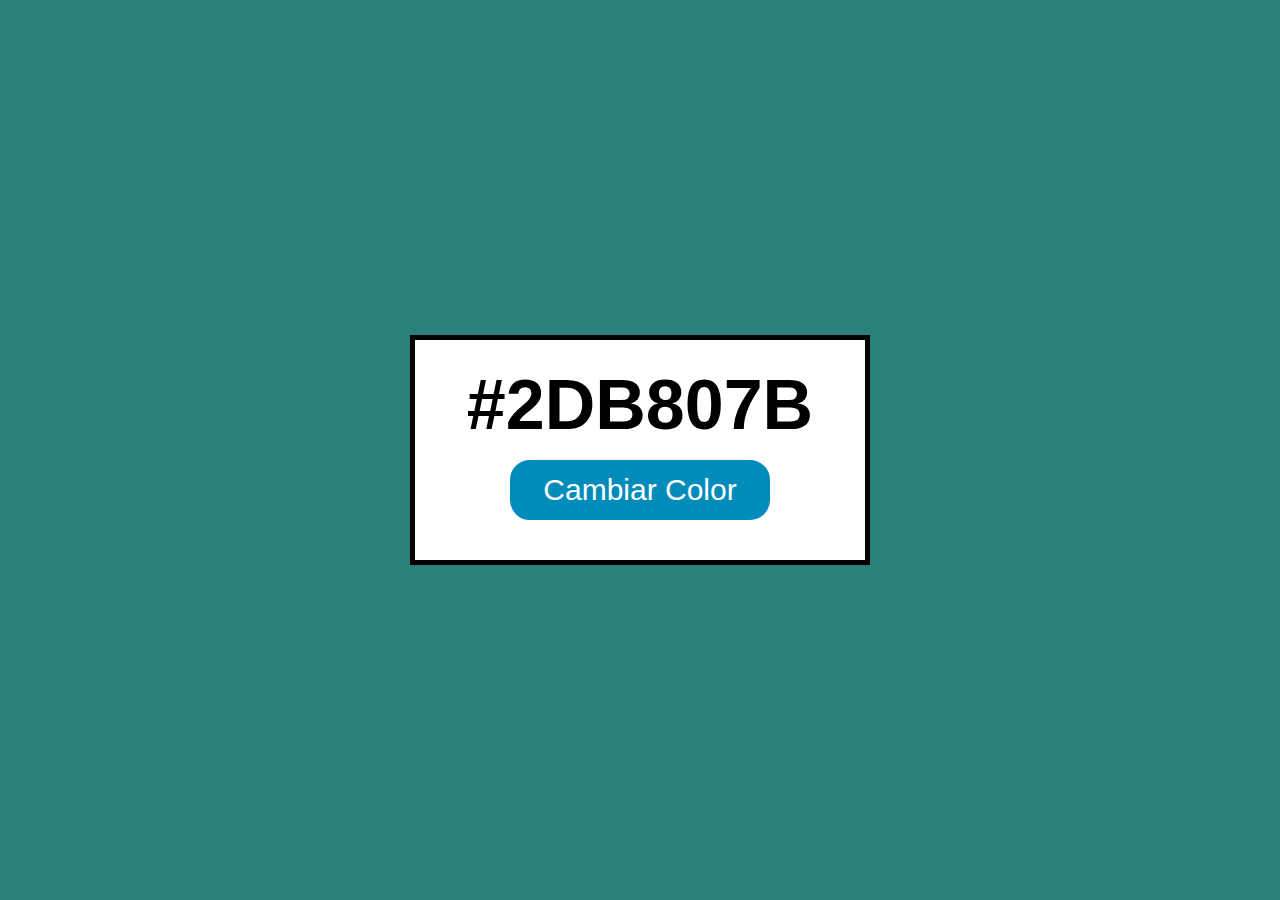
<file: color-aleatorio/index.html>
<!DOCTYPE html>
<html lang="es">
  <head>
    <meta charset="UTF-8" />
    <meta name="viewport" content="width=device-width, initial-scale=1.0" />
    <link rel="stylesheet" href="style.css" />
    <link rel="icon" href="imagenes/color.png" type="image/png" />
    <title>Color Aleatorio</title>
  </head>
  <body class="centrar-flex">
    <main id="contenedor" class="centrar-flex">
      <p id="color">#2DB807B</p>
      <button id="boton-color">Cambiar Color</button>
    </main>
    <script src="app.js"></script>
  </body>
</html>
</file>
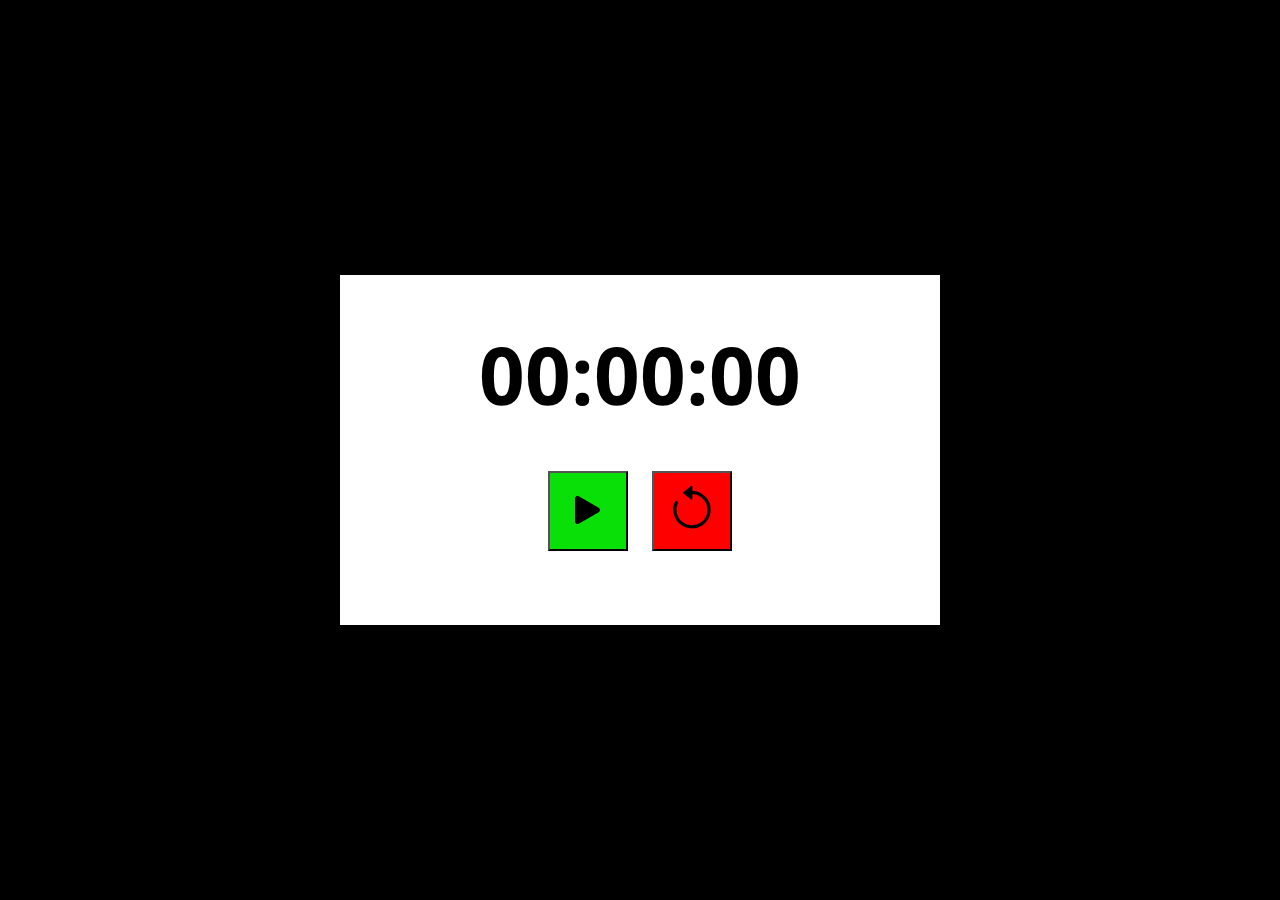
<file: cronometro/index.html>
<!DOCTYPE html>
<html lang="es">
  <head>
    <meta charset="UTF-8" />
    <meta http-equiv="X-UA-Compatible" content="IE=edge" />
    <meta name="viewport" content="width=device-width, initial-scale=1.0" />
    <link rel="shortcut icon" href="imagenes/favicon.png" type="image/png" />
    <link rel="stylesheet" href="style.css" />
    <link rel="preconnect" href="https://fonts.googleapis.com" />
    <link rel="preconnect" href="https://fonts.gstatic.com" crossorigin />
    <link
      href="https://fonts.googleapis.com/css2?family=Noto+Sans+Thai:wght@500&display=swap"
      rel="stylesheet"
    />
    <link
      rel="stylesheet"
      href="https://cdn.jsdelivr.net/npm/bootstrap-icons@1.10.3/font/bootstrap-icons.css"
    />
    <title>Mi Cronómetro</title>
  </head>

  <body>
    <main class="contenedor-principal">
      <div class="contenedor-interno">
        <div id="cronometro">00:00:00</div>
        <div class="contenedor-botones">
          <button id="boton-inicio-pausa" class="boton iniciar">
            <i class="bi bi-play-fill"></i>
          </button>
          <button id="boton-reiniciar" class="boton">
            <i class="bi bi-arrow-counterclockwise"></i>
          </button>
        </div>
      </div>
    </main>
    <script src="app.js"></script>
  </body>
</html>
</file>
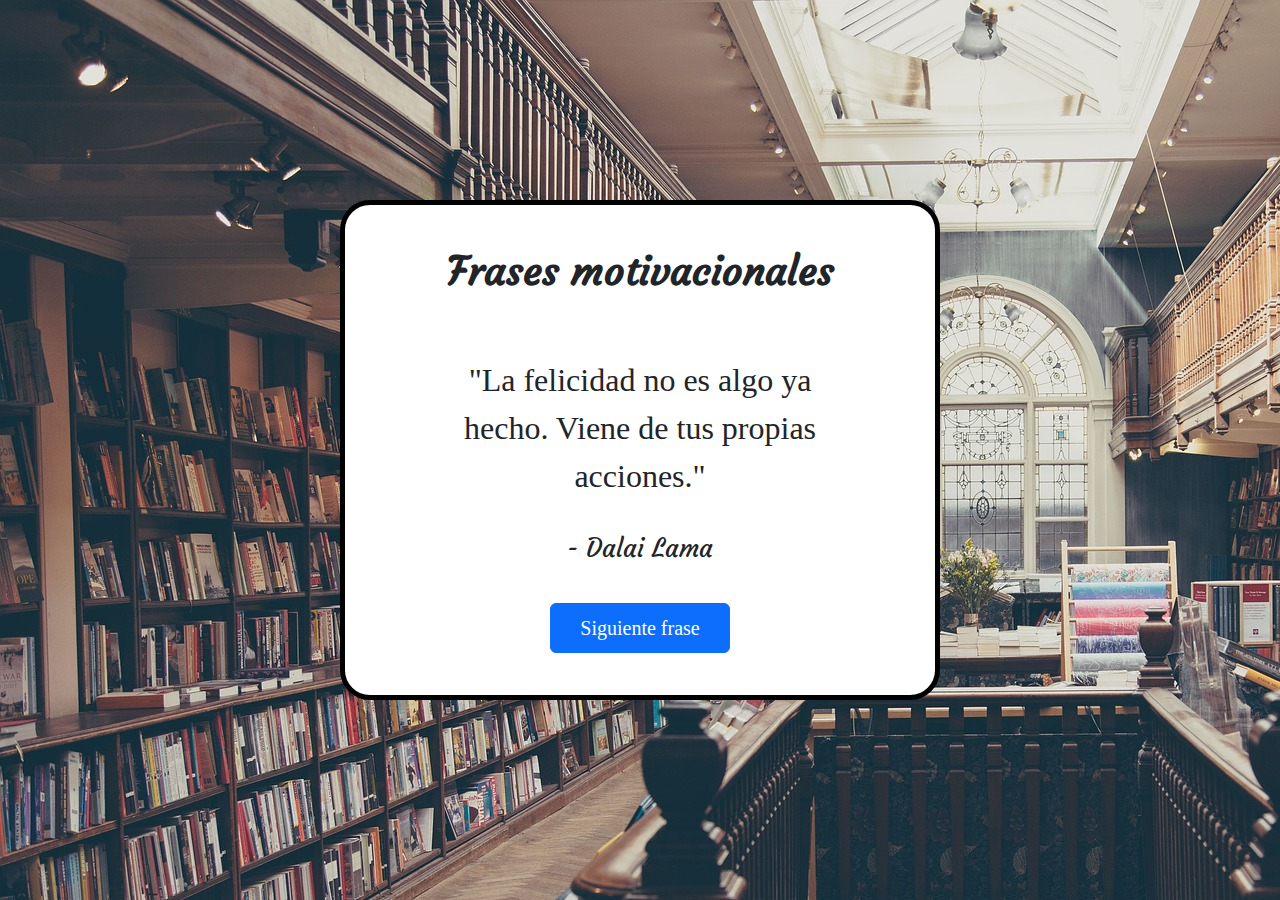
<file: frases-motivacionales/index.html>
<!DOCTYPE html>
<html lang="es">
  <head>
    <meta charset="UTF-8" />
    <meta name="viewport" content="width=device-width, initial-scale=1.0" />
    <link rel="preconnect" href="https://fonts.googleapis.com" />
    <link rel="preconnect" href="https://fonts.gstatic.com" crossorigin />
    <link
      href="https://fonts.googleapis.com/css2?family=Courgette&family=Inter:wght@100..900&display=swap"
      rel="stylesheet"
    />
    <link
      href="https://cdn.jsdelivr.net/npm/bootstrap@5.3.3/dist/css/bootstrap.min.css"
      rel="stylesheet"
      integrity="sha384-QWTKZyjpPEjISv5WaRU9OFeRpok6YctnYmDr5pNlyT2bRjXh0JMhjY6hW+ALEwIH"
      crossorigin="anonymous"
    />
    <link rel="stylesheet" href="styles.css" />
    <link rel="icon" href="/imagenes/favicon.png" type="image/png" />
    <title>Frases motivacionales</title>
  </head>
  <body>
    <div class="contenedor contenido-centrado">
      <h1 id="titulo" class="contenido-centrado">Frases motivacionales</h1>
      <div class="contenedor-interno contenido-centrado">
        <p id="frase" class="contenido-centrado"></p>
        <p id="autor" class="contenido-centrado"></p>
        <button type="button" id="boton-cambiar-frase" class="btn btn-primary">
          Siguiente frase
        </button>
      </div>
    </div>
    <script
      src="https://cdn.jsdelivr.net/npm/bootstrap@5.3.3/dist/js/bootstrap.bundle.min.js"
      integrity="sha384-YvpcrYf0tY3lHB60NNkmXc5s9fDVZLESaAA55NDzOxhy9GkcIdslK1eN7N6jIeHz"
      crossorigin="anonymous"
    ></script>
    <script src="frases.js"></script>
    <script src="app.js"></script>
  </body>
</html>
</file>
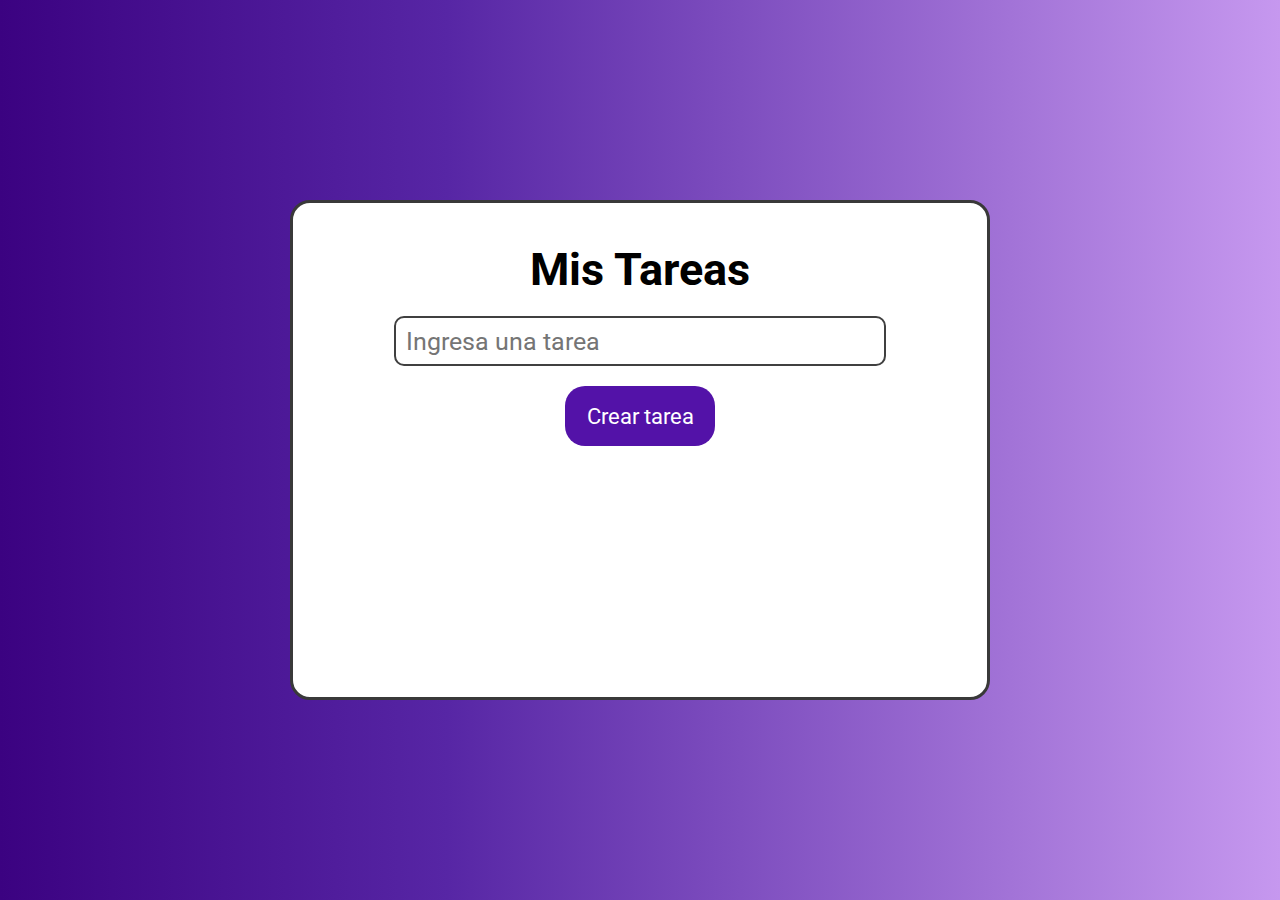
<file: lista-de-tareas/index.html>
<!DOCTYPE html>
<html lang="es">
  <head>
    <meta charset="UTF-8" />
    <meta http-equiv="X-UA-Compatible" content="IE=edge" />
    <meta name="viewport" content="width=device-width, initial-scale=1.0" />
    <link
      rel="stylesheet"
      href="https://cdn.jsdelivr.net/npm/bootstrap-icons@1.10.3/font/bootstrap-icons.css"
    />
    <link rel="preconnect" href="https://fonts.googleapis.com" />
    <link rel="preconnect" href="https://fonts.gstatic.com" crossorigin />
    <link
      href="https://fonts.googleapis.com/css2?family=Roboto:wght@400;900&display=swap"
      rel="stylesheet"
    />
    <link rel="shortcut icon" href="imagenes/favicon.png" type="image/png" />
    <link rel="stylesheet" href="style.css" />
    <title>Lista de tareas</title>
  </head>

  <body>
    <main class="contenedor">
      <h1>Mis Tareas</h1>
      <input id="ingresar-tarea" placeholder="Ingresa una tarea" />
      <button type="submit">Crear tarea</button>
      <div id="lista-de-tareas">
        <!-- Tareas -->
      </div>
    </main>

    <script src="app.js"></script>
  </body>
</html>
</file>
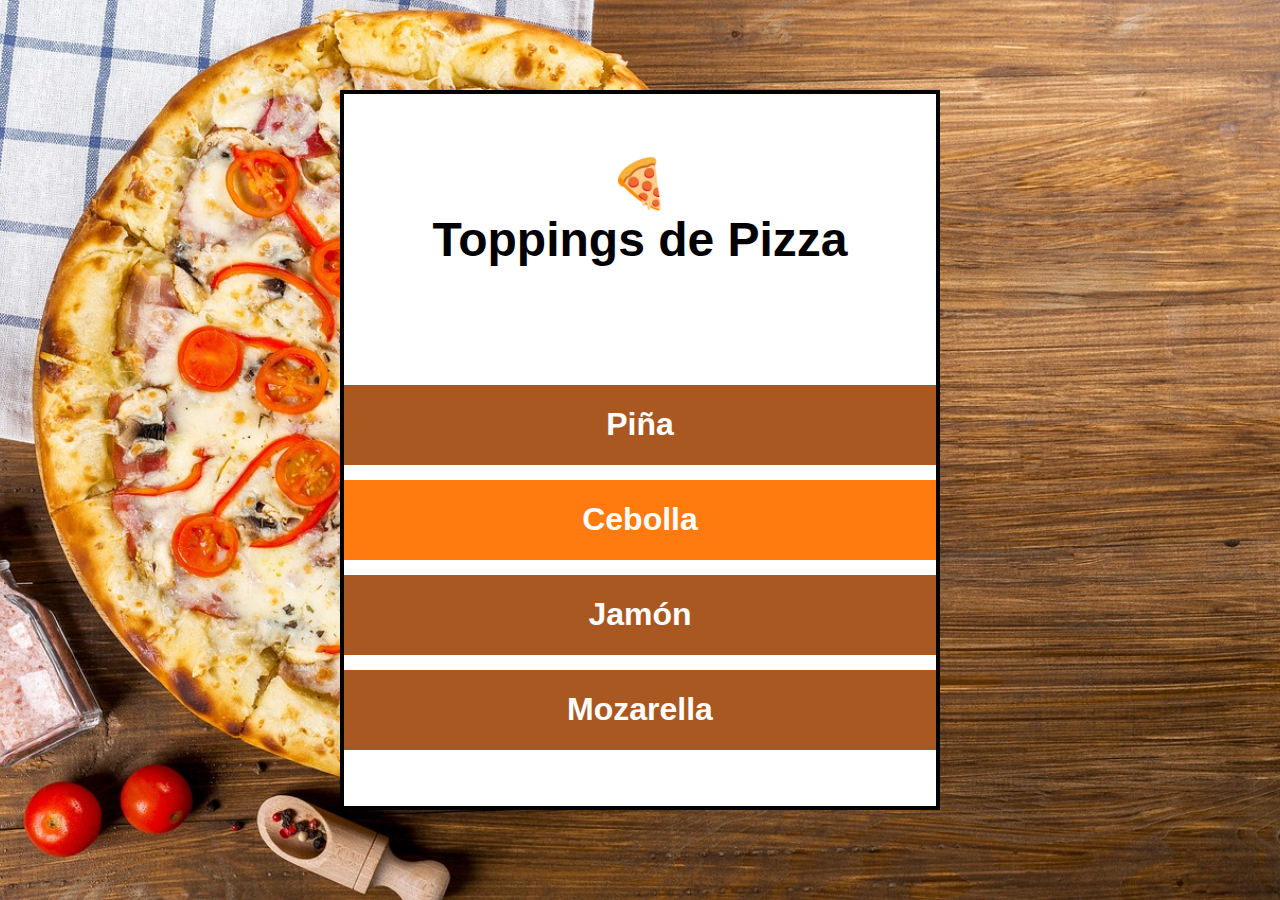
<file: toppings-de-pizza/index.html>
<!DOCTYPE html>
<html lang="es">
  <head>
    <meta charset="UTF-8" />
    <meta name="viewport" content="width=device-width, initial-scale=1.0" />
    <link rel="stylesheet" href="styles.css" />
    <link rel="icon" type="image/png" href="imagenes/favicon-16x16.png" />
    <title>Mis Toppings</title>
  </head>
  <body>
    <div id="contenedor">
      <h1 id="titulo">
        🍕<br />
        Toppings de Pizza
      </h1>
      <ul id="lista-toppings">
        <li  class="topping fondo-marron" id="pina">
          Piña
        </li>
        <li  class="topping fondo-naranja" id="cebolla">
          Cebolla
        </li>
        <li  class="topping fondo-marron" id="jamon">
          Jamón
        </li>
        <li
           class="topping fondo-marron" id="
          class="topping fondo-naranja"
          id="mozarella"
        >
          Mozarella
        </li>
      </ul>
    </div>
    <script src="app.js"></script>
  </body>
</html>
</file>
<file: color-aleatorio/style.css>
/* Estilos generales */


*{
    margin: 0;
    padding: 0;
    font-family: Verdana, sans-serif;
}

body {
    height: 100vh;
    background-color: #2B807B;
    text-align: center;
}

.centrar-flex{
    display: flex;
    justify-content: center;
    align-items: center;
}

/* Contenedor */

#contenedor {
    height: 220px;
    width: 450px;
    background-color: white;
    border: 5px solid black;
    flex-wrap: wrap;
    flex-direction: column;
}

/* Texto */

#color {
    font-size: 70px;
    font-weight: bold;
}

/* Botón */

button {
    font-size: 30px;
    color: white;
    border-radius: 20px;
    background-color: #008CBA;
    margin: 15px;
    padding: 10px 30px;
    border: 3px solid #008CBA; 
    user-select: none;
    cursor: pointer;
    transition-duration: 0.4s;
}

button:hover {
    background-color: #05455A;
}
</file>
<file: cronometro/style.css>
/* Estilos generales */

* {
  margin: 0;
  padding: 0;
}

body {
  height: 100vh;
  display: flex;
  justify-content: center;
  align-items: center;
  text-align: center;
  background-color: black;
}

/* Contenedores */

.contenedor-principal {
  width: 80vw;
  max-width: 600px;
  min-height: 350px;
  display: flex;
  flex-wrap: wrap;
  justify-content: center;
  align-items: center;
  background-color: white;
}

.contenedor-botones {
  padding: 20px;
}

/* Cronometro */

#cronometro {
  width: 100%;
  font-size: 80px;
  font-weight: bold;
  user-select: none;
  font-family: "Noto Sans Thai", sans-serif;
}

/* Botones */

.boton {
  width: 80px;
  height: 80px;
  font-size: 50px;
  margin: 10px;
  padding: 10px;
  cursor: pointer;
}

#boton-inicio-pausa.iniciar,
#boton-inicio-pausa.iniciar i {
  background-color: #08e008;
}

#boton-inicio-pausa.pausar,
#boton-inicio-pausa.pausar i {
  background-color: #ffdc00;
}

#boton-reiniciar {
  background-color: red;
}
</file>
<file: frases-motivacionales/styles.css>
/* Estilos generales */

* {
  margin: 0;
  padding: 0;
  box-sizing: border-box;
  font-family: "Lato", "sans-serif";
}

body {
  display: flex;
  justify-content: center;
  align-items: center;
  height: 100vh;
  text-align: center;
  background-image: url(imagenes/fondo.jpg);
}

.contenido-centrado {
  display: flex;
  flex-wrap: wrap;
  align-items: center;
  justify-content: center;
}

/* Contenedor */

.contenedor {
  width: 80vw;
  max-width: 600px;
  min-height: 500px;
  padding: 20px;
  background-color: white;
  border: 5px solid black;
  border-radius: 30px;
}

.contenedor-interno {
  width: 80%;
}

/* Contenido */

#titulo {
  width: 100%;
  font-weight: bold;
  text-align: center;
  font-family: "Courgette", cursive;
}

#frase {
  font-size: 32px;
  width: 100%;
  display: flex;
  align-items: center;
  justify-content: center;
  text-align: center;
  margin: 10px;
}

#autor {
  width: 100%;
  font-size: 25px;
  display: flex;
  align-items: center;
  justify-content: center;
  padding: 20px;
  font-family: "Courgette", cursive;
}

#boton-cambiar-frase {
  width: 180px;
  height: 50px;
  font-size: 20px;
}
</file>
<file: lista-de-tareas/style.css>
/* Estilos generales */

* {
  margin: 0;
  padding: 0;
  box-sizing: border-box;
  font-family: "Roboto", sans-serif;
}

body {
  display: flex;
  justify-content: center;
  align-items: center;
  min-height: 100vh;
  padding: 40px 0;
  text-align: center;
  background: rgb(2, 0, 36);
  background: linear-gradient(
    90deg,
    rgb(59, 2, 129) 0%,
    rgb(87, 38, 165) 35%,
    rgb(198, 152, 239) 100%
  );
}

/* Contenedor principal */

.contenedor {
  width: 700px;
  min-height: 500px;
  background-color: white;
  padding: 40px;
  border: 3px solid #393939;
  border-radius: 20px;
  display: flex;
  flex-wrap: wrap;
  flex-direction: column;
  align-items: center;
}

/* Titulo */

h1 {
  font-size: 45px;
  font-weight: bold;
}

/* Ingresar texto */

input {
  width: 80%;
  height: 50px;
  font-size: 25px;
  margin: 20px;
  padding: 10px;
  border: 2px solid #404040;
  border-radius: 10px;
}

/* Boton */

button {
  width: 150px;
  height: 60px;
  padding: 10px;
  color: white;
  background-color: #5312a8;
  font-size: 22px;
  border-radius: 20px;
  border: 0px solid black;
  cursor: pointer;
  user-select: none;
}

/* Lista de tareas */

#lista-de-tareas {
  width: 80%;
  margin-top: 20px;
}

/* Tareas individuales */

.tarea {
  width: 100%;
  min-height: 70px;
  font-size: 25px;
  padding: 10px;
  margin-top: 10px;
  color: white;
  background-color: #407ba6;
  border: 2px solid black;
  border-radius: 10px;
  display: flex;
  align-items: center;
  justify-content: space-between;
  text-align: left;
}

/* Estilo para tarea completada */

.tarea.completada {
  text-decoration: line-through;
  background-color: black;
  border: none;
}

.tarea p {
  max-width: 350px;
}

/* Iconos */

i {
  margin: 5px;
  padding: 10px;
  cursor: pointer;
}

.icono-completar {
  color: rgb(0, 255, 0);
}

.icono-eliminar {
  color: rgb(255, 255, 255);
}

.icono-completar:hover,
.icono-eliminar:hover {
  background-color: rgba(255, 255, 255, 0.523);
}
</file>
<file: toppings-de-pizza/styles.css>
/* Estilos Generales */

* {
  margin: 0;
  padding: 0;
  box-sizing: border-box;
  font-family: 'Lato', sans-serif;
}

body {
  display: flex;
  justify-content: center;
  align-items: center;
  height: 100vh;
  text-align: center;
  background: url(imagenes/pizza.jpg) no-repeat center center/ cover;
}

/* Contenido */

#contenedor {
  display: flex;
  flex-wrap: wrap;
  justify-content: center;
  align-items: center;
  min-height: 80vh;
  width: 80vw;
  max-width: 600px;
  background-color: white;
  border: 4px solid black;
}

h1 {
  font-size: 3rem;
  width: 100%;
  margin: 20px 10px;
}

ul {
  width: 100%;
  height: 100%;
}

.topping {
  font-size: 2rem;
  font-weight: bold;
  color: white;
  display: flex;
  flex-wrap: wrap;
  justify-content: center;
  align-items: center;
  width: 100%;
  height: 80px;
  margin: 15px 0;
}

.fondo-marron {
  background-color: #aa5822;
}

.fondo-naranja {
  background-color: #ff7b0f;
}

.texto-verde{
  color: greenyellow;
}
</file>
